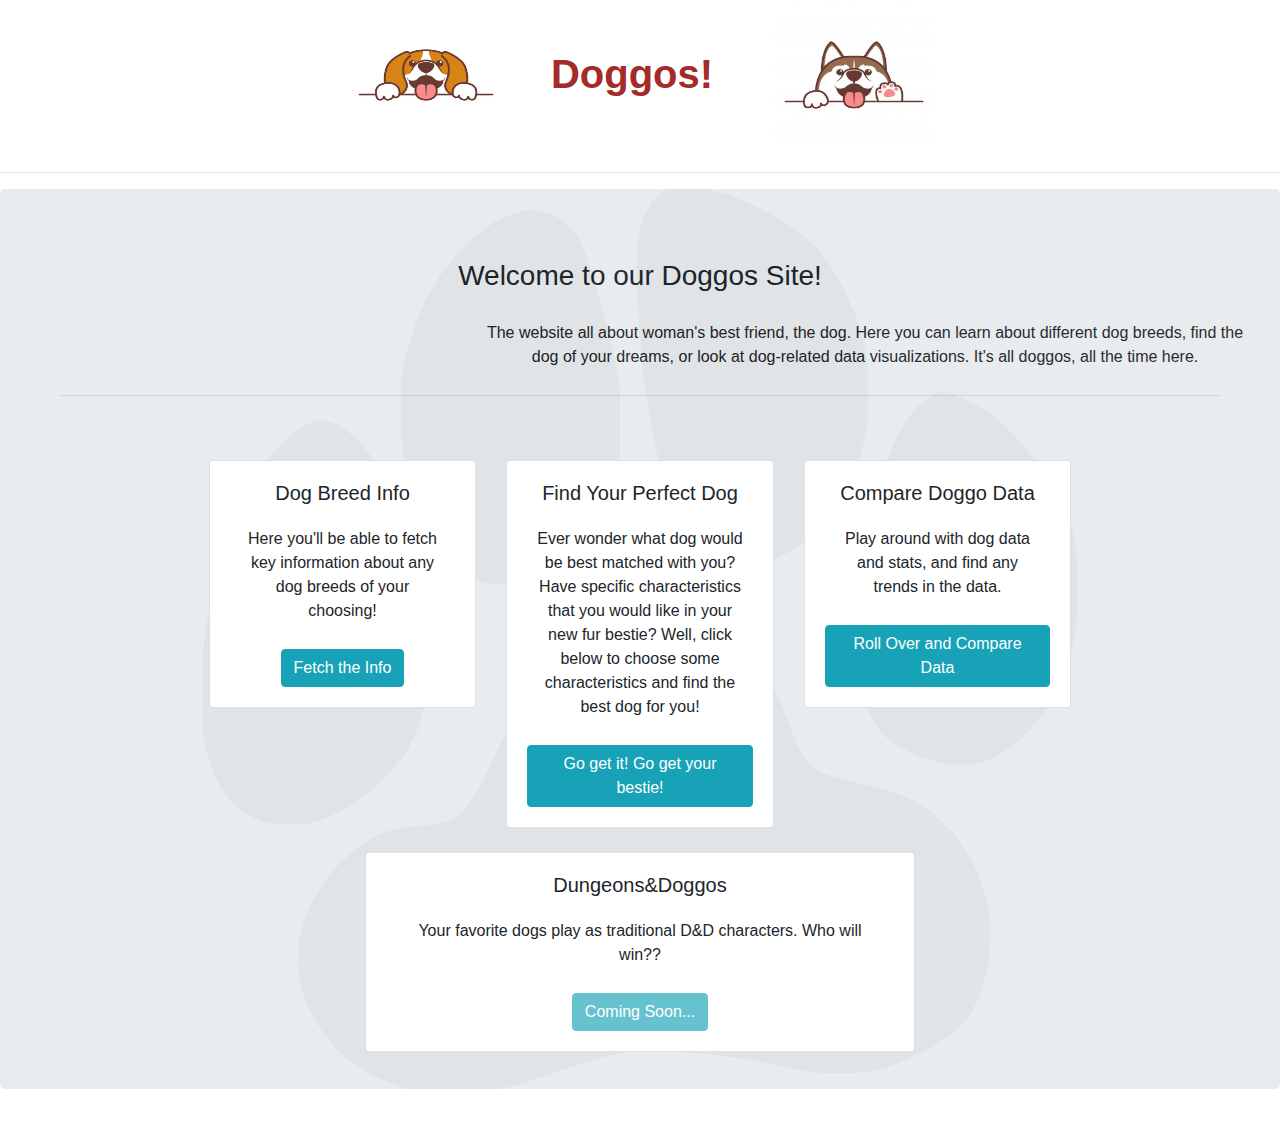
<file: Webpage/index.html>
<!DOCTYPE html>
<html lang="en">
<head>
    <meta charset="UTF-8">
    <meta http-equiv="X-UA-Compatible" content="IE=edge">
    <meta name="viewport" content="width=device-width, initial-scale=1.0">
    <link rel="stylesheet" href="https://stackpath.bootstrapcdn.com/bootstrap/4.3.1/css/bootstrap.min.css" integrity="sha384-ggOyR0iXCbMQv3Xipma34MD+dH/1fQ784/j6cY/iJTQUOhcWr7x9JvoRxT2MZw1T" crossorigin="anonymous">
    <link rel="stylesheet" type="text/css" href="style.css">
    <title>Doggos!</title>
</head>
<body>
    <!-- Top Navigation Bar Start-->
    <nav class="navbar navbar-light navbar-media justify-content-center">
        <div class="btn-group-lg">
            <img src="Pictures/istockphoto-1159272546-612x612.jpg" width="160" height="140" class="d-inline-block align-top" alt="cute pup illistration">
          
            <a class="navbar-brand" href="index.html">
                <h1><strong>Doggos!</strong></h1>
            </a>
            
            <img src="Pictures/57c441f7ecc0b5c728d90cfce5523228.jpg" width="160" height="140" class="d-inline-block align-top" alt="cute pup illistration2">
        </div>
    </nav>
    <hr>


    <!-- main section under navbar -->
    <main role="main" class="justify-content-center">
        <section class="jumbotron justify-content-center covered" id="mainPageSection">
            <div class="justify-content-center covered-img"></div>
            <h3> Welcome to our Doggos Site!</h3>
            <p id="mainP">The website all about woman's best friend, the dog. Here you can learn about different dog breeds, 
              find the dog of your dreams, or look at dog-related data visualizations. It's all doggos, all the time here.</p> 

            <hr>
            <br></br>
            <div class="text-center">
                <div class="row justify-content-center">
                    <div class="col-sm-3">
                      <div class="card">
                        <div class="card-body">
                          <h5 class="card-title">Dog Breed Info</h5>
                          <p class="card-text">Here you'll be able to fetch key information about any dog breeds of your choosing!</p>
                          <a href="dog_breed.html" class="btn btn-info">Fetch the Info</a>
                        </div>
                      </div>
                    </div>

                    <div class="col-sm-3">
                      <div class="card">
                        <div class="card-body" >
                          <h5 class="card-title">Find Your Perfect Dog</h5>
                          <p class="card-text">Ever wonder what dog would be best matched with you? Have specific characteristics that you would like
                            in your new fur bestie? Well, click below to choose some characteristics and find the best dog for you!
                          </p>
                          <a href="perfect_dog.html" class="btn btn-info">Go get it! Go get your bestie!</a>
                        </div>
                      </div>
                    </div>

                    <div class="col-sm-3">
                        <div class="card">
                          <div class="card-body">
                            <h5 class="card-title">Compare Doggo Data</h5>
                            <p class="card-text">Play around with dog data and stats, and find any trends in the data.</p>
                            <a href="compare_data.html" class="btn btn-info">Roll Over and Compare Data</a>
                          </div>
                        </div>
                      </div>
                    </div>
                    
                    <br>

                    <div class="col-md-6 mx-auto">
                        <div class="card">
                            <div class="card-body">
                                <h5 class="card-title">Dungeons&Doggos</h5>
                                <p class="card-text">Your favorite dogs play as traditional D&D characters. Who will win??</p>
                                <a href="#" class="btn btn-info disabled" >Coming Soon...</a>
                            </div>
                        </div>
                    </div>
              </div>
                  
            </div>
        </section>
    </main>
    




    <script src="https://cdn.jsdelivr.net/npm/bootstrap@5.0.0-beta2/dist/js/bootstrap.bundle.min.js" integrity="sha384-b5kHyXgcpbZJO/tY9Ul7kGkf1S0CWuKcCD38l8YkeH8z8QjE0GmW1gYU5S9FOnJ0" crossorigin="anonymous"></script>
    <script src="https://code.jquery.com/jquery-3.3.1.slim.min.js" integrity="sha384-q8i/X+965DzO0rT7abK41JStQIAqVgRVzpbzo5smXKp4YfRvH+8abtTE1Pi6jizo" crossorigin="anonymous"></script>
    <script src="https://cdnjs.cloudflare.com/ajax/libs/popper.js/1.14.7/umd/popper.min.js" integrity="sha384-UO2eT0CpHqdSJQ6hJty5KVphtPhzWj9WO1clHTMGa3JDZwrnQq4sF86dIHNDz0W1" crossorigin="anonymous"></script>
    <script src="https://stackpath.bootstrapcdn.com/bootstrap/4.3.1/js/bootstrap.min.js" integrity="sha384-JjSmVgyd0p3pXB1rRibZUAYoIIy6OrQ6VrjIEaFf/nJGzIxFDsf4x0xIM+B07jRM" crossorigin="anonymous"></script>

</body>
</html>
</file>
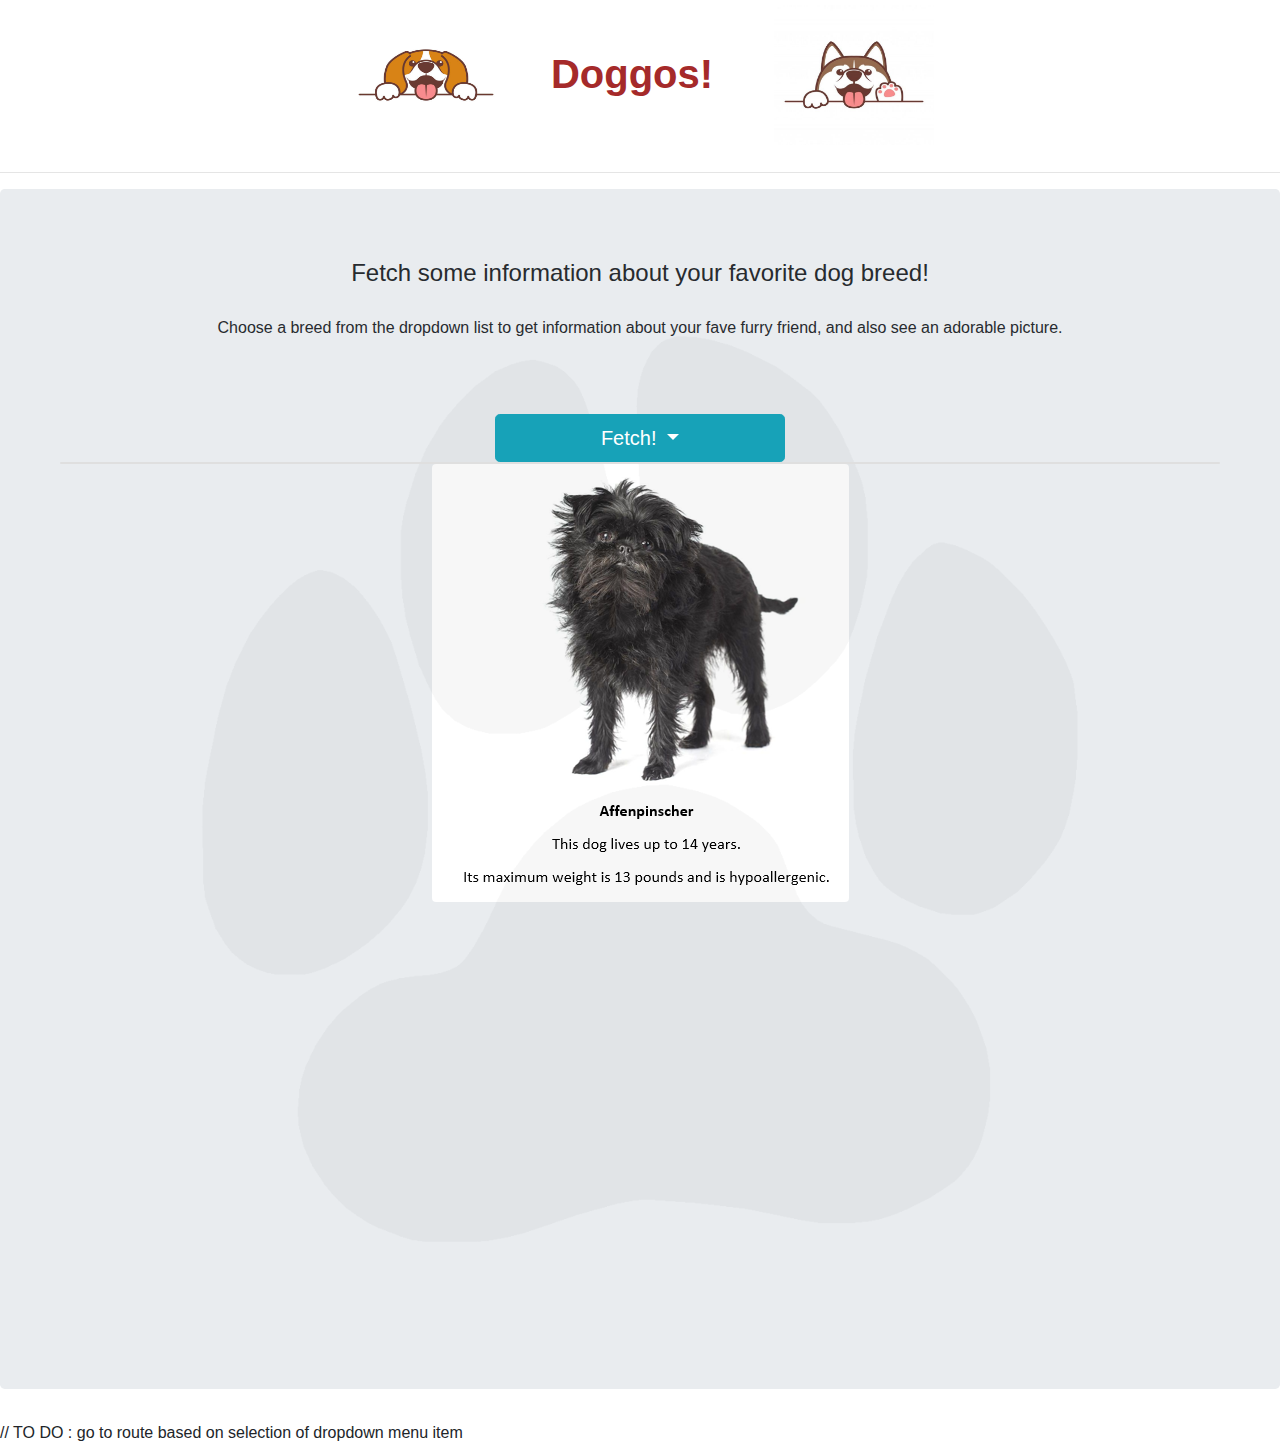
<file: Webpage/Aff.html>
<!DOCTYPE html>
<html lang="en">
<head> 
    <meta charset="UTF-8">
    <meta http-equiv="X-UA-Compatible" content="IE=edge">
    <meta name="viewport" content="width=device-width, initial-scale=1.0">
    <link rel="stylesheet" href="https://stackpath.bootstrapcdn.com/bootstrap/4.3.1/css/bootstrap.min.css" integrity="sha384-ggOyR0iXCbMQv3Xipma34MD+dH/1fQ784/j6cY/iJTQUOhcWr7x9JvoRxT2MZw1T" crossorigin="anonymous">
    <script src="https://d3js.org/d3.v5.min.js"></script>
    <link rel="stylesheet" type="text/css" href="style.css">
    <title>Doggos!</title>
</head>
<body>
    <!-- Top Navigation Bar Start-->
    <nav class="navbar navbar-light navbar-media justify-content-center">
        <div class="btn-group-lg">
            <img src="Pictures/istockphoto-1159272546-612x612.jpg" width="160" height="140" class="d-inline-block align-top" alt="cute pup illistration">
          
            <a class="navbar-brand" href="index.html">
                <h1><strong>Doggos!</strong></h1>
            </a>
            
            <img src="Pictures/57c441f7ecc0b5c728d90cfce5523228.jpg" width="160" height="140" class="d-inline-block align-top" alt="cute pup illistration2">
        </div>
    </nav>
    <hr>

    <!-- Main section -->
    <main role="main" class="justify-content-center">
        <section class="jumbotron justify-content-center covered">
            <div class="justify-content-center covered-img"></div>
                <h4>Fetch some information about your favorite dog breed!</h4>
                <p>Choose a breed from the dropdown list to get information about your fave furry friend, and also see an adorable picture.</p>
                <br>
                <br>
                <div class="dropdown text-center">
                    <button class="btn btn-lg btn-info col-md-3 dropdown-toggle" type="button" id="dropdownthingy" data-bs-toggle="dropdown" aria-expanded="false">
                      Fetch!
                    </button>
                    <ul class="dropdown-menu" id='dropdown' aria-labelledby="dropdownMenuButton1">
                  </div>
                  <div id="InfoBox"></div>
                  <div class="card">
                  </div>
                  <div>
                    <img class="rounded mx-auto d-block" src="aff.png" name="Affenpinscher" />
                </div>
        </section>
    </main>

    // TO DO : go to route based on selection of dropdown menu item

    <script src="https://cdn.jsdelivr.net/npm/bootstrap@5.0.0-beta2/dist/js/bootstrap.bundle.min.js" integrity="sha384-b5kHyXgcpbZJO/tY9Ul7kGkf1S0CWuKcCD38l8YkeH8z8QjE0GmW1gYU5S9FOnJ0" crossorigin="anonymous"></script>
    <script src="https://code.jquery.com/jquery-3.3.1.slim.min.js" integrity="sha384-q8i/X+965DzO0rT7abK41JStQIAqVgRVzpbzo5smXKp4YfRvH+8abtTE1Pi6jizo" crossorigin="anonymous"></script>
    <script src="https://cdnjs.cloudflare.com/ajax/libs/popper.js/1.14.7/umd/popper.min.js" integrity="sha384-UO2eT0CpHqdSJQ6hJty5KVphtPhzWj9WO1clHTMGa3JDZwrnQq4sF86dIHNDz0W1" crossorigin="anonymous"></script>
    <script src="https://stackpath.bootstrapcdn.com/bootstrap/4.3.1/js/bootstrap.min.js" integrity="sha384-JjSmVgyd0p3pXB1rRibZUAYoIIy6OrQ6VrjIEaFf/nJGzIxFDsf4x0xIM+B07jRM" crossorigin="anonymous"></script>
    <script src="dog_breed.js"></script>
    <script src="app.py"></script>

    </body>
    </html>
</file>
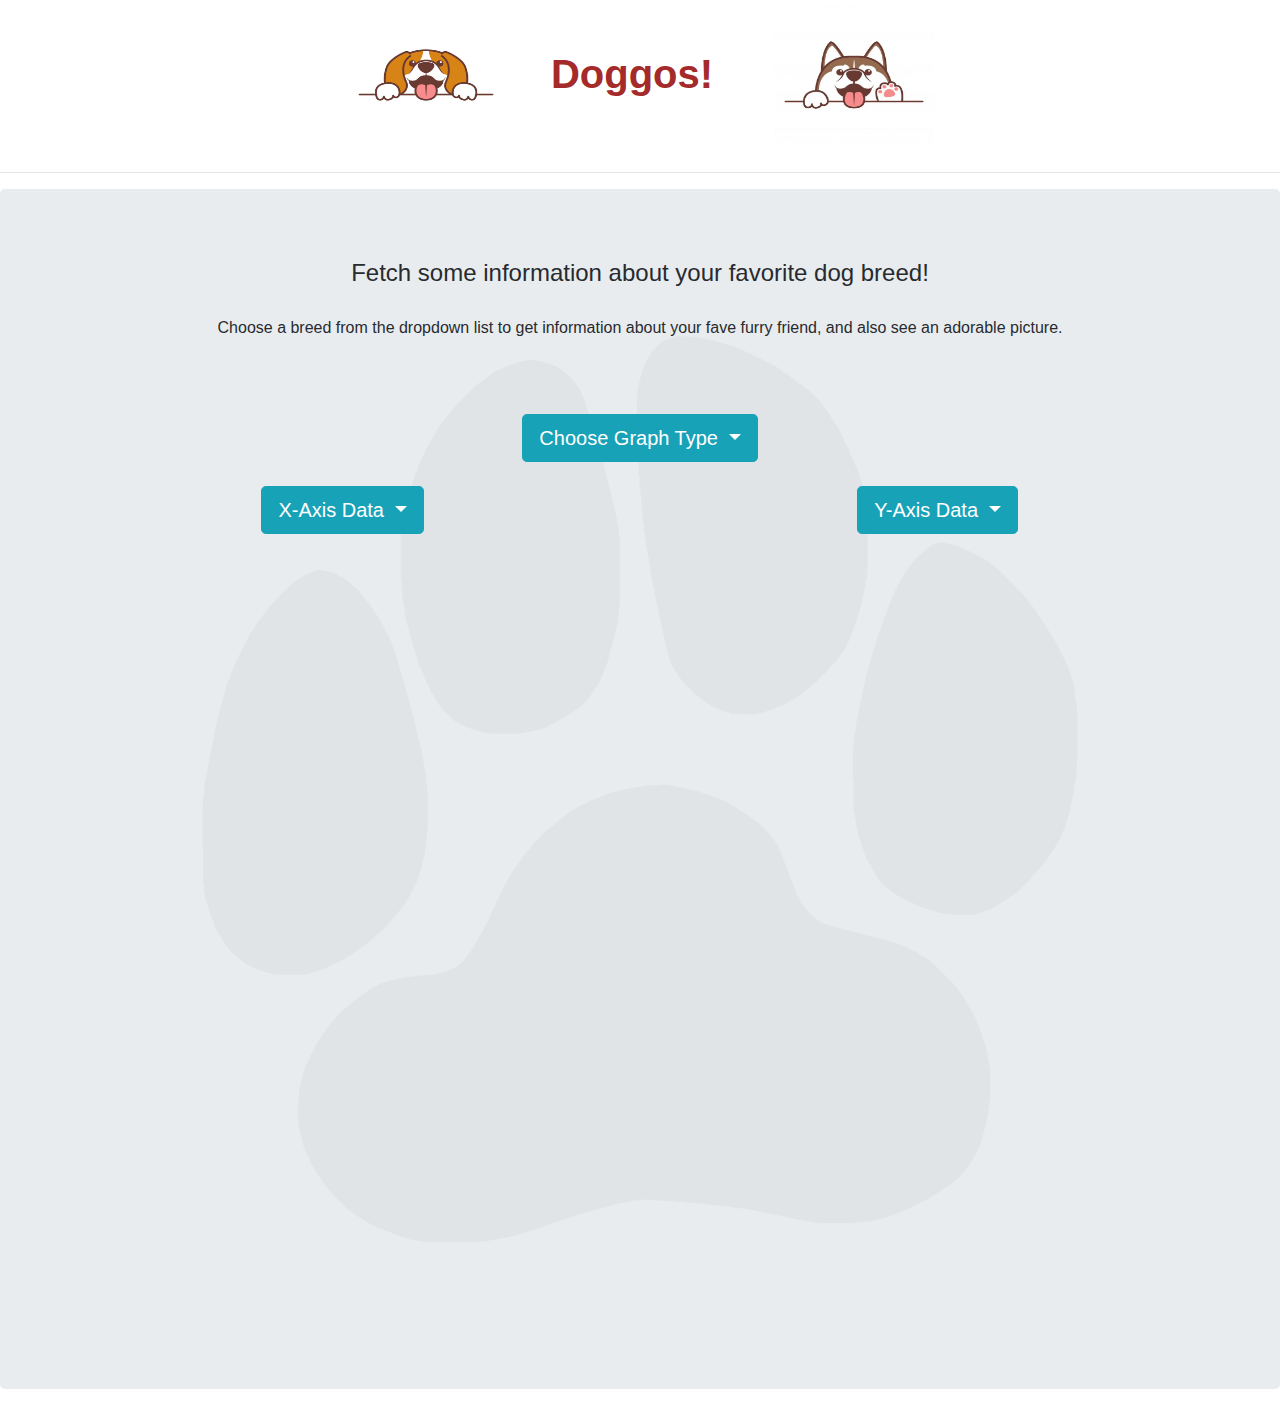
<file: Webpage/compare_data.html>
<!DOCTYPE html>
<html lang="en">
<head>
    <meta charset="UTF-8">
    <meta http-equiv="X-UA-Compatible" content="IE=edge">
    <meta name="viewport" content="width=device-width, initial-scale=1.0">
    <link rel="stylesheet" href="https://stackpath.bootstrapcdn.com/bootstrap/4.3.1/css/bootstrap.min.css" integrity="sha384-ggOyR0iXCbMQv3Xipma34MD+dH/1fQ784/j6cY/iJTQUOhcWr7x9JvoRxT2MZw1T" crossorigin="anonymous">
    <link rel="stylesheet" type="text/css" href="style.css">
    <title>Doggos!</title>
</head>
<body>
    <!-- Top Navigation Bar Start-->
    <nav class="navbar navbar-light navbar-media justify-content-center">
        <div class="btn-group-lg">
            <img src="Pictures/istockphoto-1159272546-612x612.jpg" width="160" height="140" class="d-inline-block align-top" alt="cute pup illistration">
          
            <a class="navbar-brand" href="index.html">
                <h1><strong>Doggos!</strong></h1>
            </a>
            
            <img src="Pictures/57c441f7ecc0b5c728d90cfce5523228.jpg" width="160" height="140" class="d-inline-block align-top" alt="cute pup illistration2">
        </div>
    </nav>
    <hr>

    <!-- Main section -->
    <main role="main" class="justify-content-center">
        <section class="jumbotron justify-content-center covered">
            <div class="justify-content-center covered-img"></div>
                <h4>Fetch some information about your favorite dog breed!</h4>
                <p>Choose a breed from the dropdown list to get information about your fave furry friend, and also see an adorable picture.</p>
                <br>
                <br>

                <div class="text-center">
                    <div class="row text-center">
                        <div class="col-md">
                            <div class="dropdown">
                                <button class="btn btn-lg btn-info dropdown-toggle" type="button" id="dropdownMenuButton1" data-bs-toggle="dropdown" aria-expanded="false">
                                  Choose Graph Type
                                </button>
                                <ul class="dropdown-menu" aria-labelledby="dropdownMenuButton1">
                                  <li><a class="dropdown-item" href="#">Box Plot</a></li>
                                  <li><a class="dropdown-item" href="#">Scatter Plot</a></li>
                                </ul>
                            </div>
                        </div>
                    </div>
                    
                    <br>

                </div>
                <div class="row text-center">
                    <div class="col-md-6">
                        <div class="dropdown">
                            <button class="btn btn-lg btn-info dropdown-toggle" type="button" id="dropdownMenuButton1" data-bs-toggle="dropdown" aria-expanded="false">
                                X-Axis Data
                            </button>
                            <ul class="dropdown-menu" aria-labelledby="dropdownMenuButton1">
                                <li><a class="dropdown-item" href="#">Data</a></li>
                                <li><a class="dropdown-item" href="#">Data Data</a></li>
                                <li><a class="dropdown-item" href="#">Data Data Data</a></li>
                            </ul>
                        </div>
                    </div>
    
                    <div class="col-md-6">
                        <div class="dropdown">
                            <button class="btn btn-lg btn-info dropdown-toggle" type="button" id="dropdownMenuButton1" data-bs-toggle="dropdown" aria-expanded="false">
                                Y-Axis Data
                            </button>
                            <ul class="dropdown-menu" aria-labelledby="dropdownMenuButton1">
                                <li><a class="dropdown-item" href="#">Data</a></li>
                                <li><a class="dropdown-item" href="#">Data Data</a></li>
                                <li><a class="dropdown-item" href="#">Data Data Data</a></li>
                            </ul>
                        </div>
                    </div>
                </div>
            </div>

            <!-- Add plots here -->
            <div id="plots"></div>


        </section>
    </main>



    <script src="https://cdn.jsdelivr.net/npm/bootstrap@5.0.0-beta2/dist/js/bootstrap.bundle.min.js" integrity="sha384-b5kHyXgcpbZJO/tY9Ul7kGkf1S0CWuKcCD38l8YkeH8z8QjE0GmW1gYU5S9FOnJ0" crossorigin="anonymous"></script>
    <script src="https://code.jquery.com/jquery-3.3.1.slim.min.js" integrity="sha384-q8i/X+965DzO0rT7abK41JStQIAqVgRVzpbzo5smXKp4YfRvH+8abtTE1Pi6jizo" crossorigin="anonymous"></script>
    <script src="https://cdnjs.cloudflare.com/ajax/libs/popper.js/1.14.7/umd/popper.min.js" integrity="sha384-UO2eT0CpHqdSJQ6hJty5KVphtPhzWj9WO1clHTMGa3JDZwrnQq4sF86dIHNDz0W1" crossorigin="anonymous"></script>
    <script src="https://stackpath.bootstrapcdn.com/bootstrap/4.3.1/js/bootstrap.min.js" integrity="sha384-JjSmVgyd0p3pXB1rRibZUAYoIIy6OrQ6VrjIEaFf/nJGzIxFDsf4x0xIM+B07jRM" crossorigin="anonymous"></script>

    </body>
    </html>
</file>
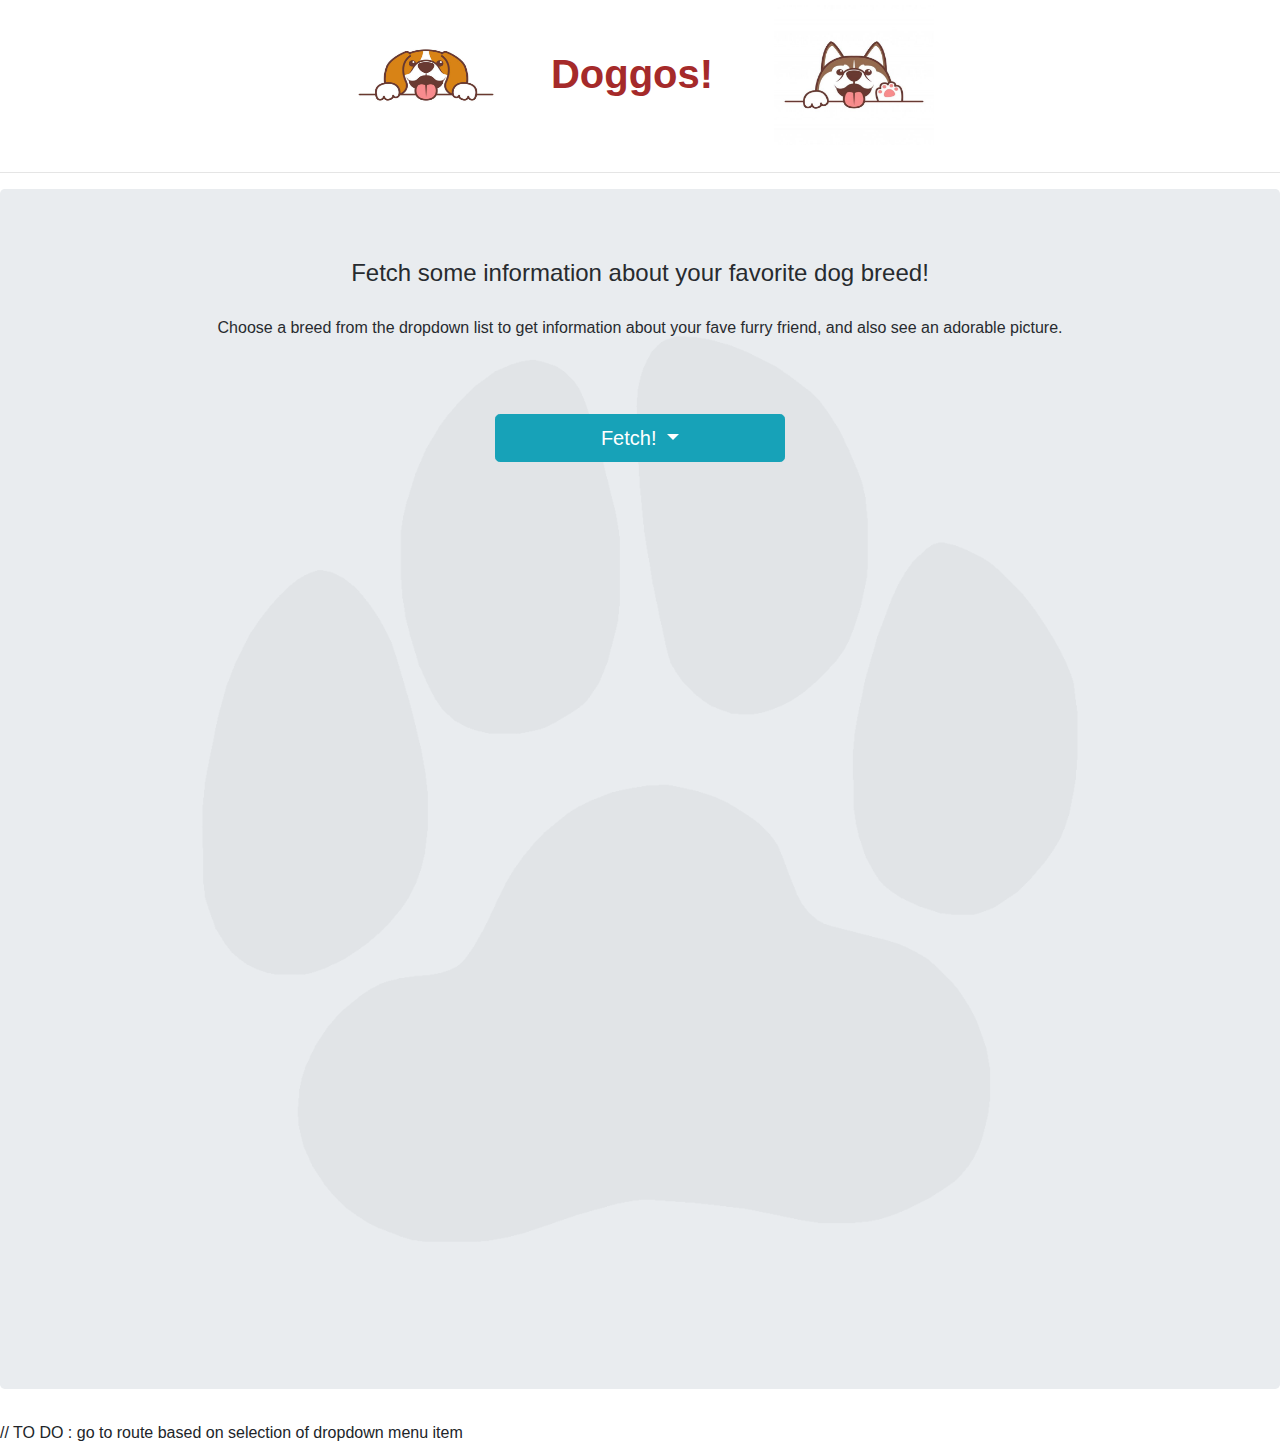
<file: Webpage/dog_breed.html>
<!DOCTYPE html>
<html lang="en">
<head> 
    <meta charset="UTF-8">
    <meta http-equiv="X-UA-Compatible" content="IE=edge">
    <meta name="viewport" content="width=device-width, initial-scale=1.0">
    <link rel="stylesheet" href="https://stackpath.bootstrapcdn.com/bootstrap/4.3.1/css/bootstrap.min.css" integrity="sha384-ggOyR0iXCbMQv3Xipma34MD+dH/1fQ784/j6cY/iJTQUOhcWr7x9JvoRxT2MZw1T" crossorigin="anonymous">
    <script src="https://d3js.org/d3.v5.min.js"></script>
    <link rel="stylesheet" type="text/css" href="style.css">
    <title>Doggos!</title>
</head>
<body>
    <!-- Top Navigation Bar Start-->
    <nav class="navbar navbar-light navbar-media justify-content-center">
        <div class="btn-group-lg">
            <img src="Pictures/istockphoto-1159272546-612x612.jpg" width="160" height="140" class="d-inline-block align-top" alt="cute pup illistration">
          
            <a class="navbar-brand" href="index.html">
                <h1><strong>Doggos!</strong></h1>
            </a>
            
            <img src="Pictures/57c441f7ecc0b5c728d90cfce5523228.jpg" width="160" height="140" class="d-inline-block align-top" alt="cute pup illistration2">
        </div>
    </nav>
    <hr>

    <!-- Main section -->
    <main role="main" class="justify-content-center">
        <section class="jumbotron justify-content-center covered">
            <div class="justify-content-center covered-img"></div>
                <h4>Fetch some information about your favorite dog breed!</h4>
                <p>Choose a breed from the dropdown list to get information about your fave furry friend, and also see an adorable picture.</p>
                <br>
                <br>
                <div class="dropdown text-center">
                    <button class="btn btn-lg btn-info col-md-3 dropdown-toggle" type="button" id="dropdownMenuButton1" data-bs-toggle="dropdown" aria-expanded="false">
                      Fetch!
                    </button>
                    <ul class="dropdown-menu" aria-labelledby="dropdownMenuButton1">
                  </div>
                  <div id="InfoBox"></div>
        </section>
    </main>

    // TO DO : go to route based on selection of dropdown menu item



    <script src="https://cdn.jsdelivr.net/npm/bootstrap@5.0.0-beta2/dist/js/bootstrap.bundle.min.js" integrity="sha384-b5kHyXgcpbZJO/tY9Ul7kGkf1S0CWuKcCD38l8YkeH8z8QjE0GmW1gYU5S9FOnJ0" crossorigin="anonymous"></script>
    <script src="https://code.jquery.com/jquery-3.3.1.slim.min.js" integrity="sha384-q8i/X+965DzO0rT7abK41JStQIAqVgRVzpbzo5smXKp4YfRvH+8abtTE1Pi6jizo" crossorigin="anonymous"></script>
    <script src="https://cdnjs.cloudflare.com/ajax/libs/popper.js/1.14.7/umd/popper.min.js" integrity="sha384-UO2eT0CpHqdSJQ6hJty5KVphtPhzWj9WO1clHTMGa3JDZwrnQq4sF86dIHNDz0W1" crossorigin="anonymous"></script>
    <script src="https://stackpath.bootstrapcdn.com/bootstrap/4.3.1/js/bootstrap.min.js" integrity="sha384-JjSmVgyd0p3pXB1rRibZUAYoIIy6OrQ6VrjIEaFf/nJGzIxFDsf4x0xIM+B07jRM" crossorigin="anonymous"></script>
    <script src="dog_breed.js"></script>
    <script src="app.py"></script>

    </body>
    </html>
</file>
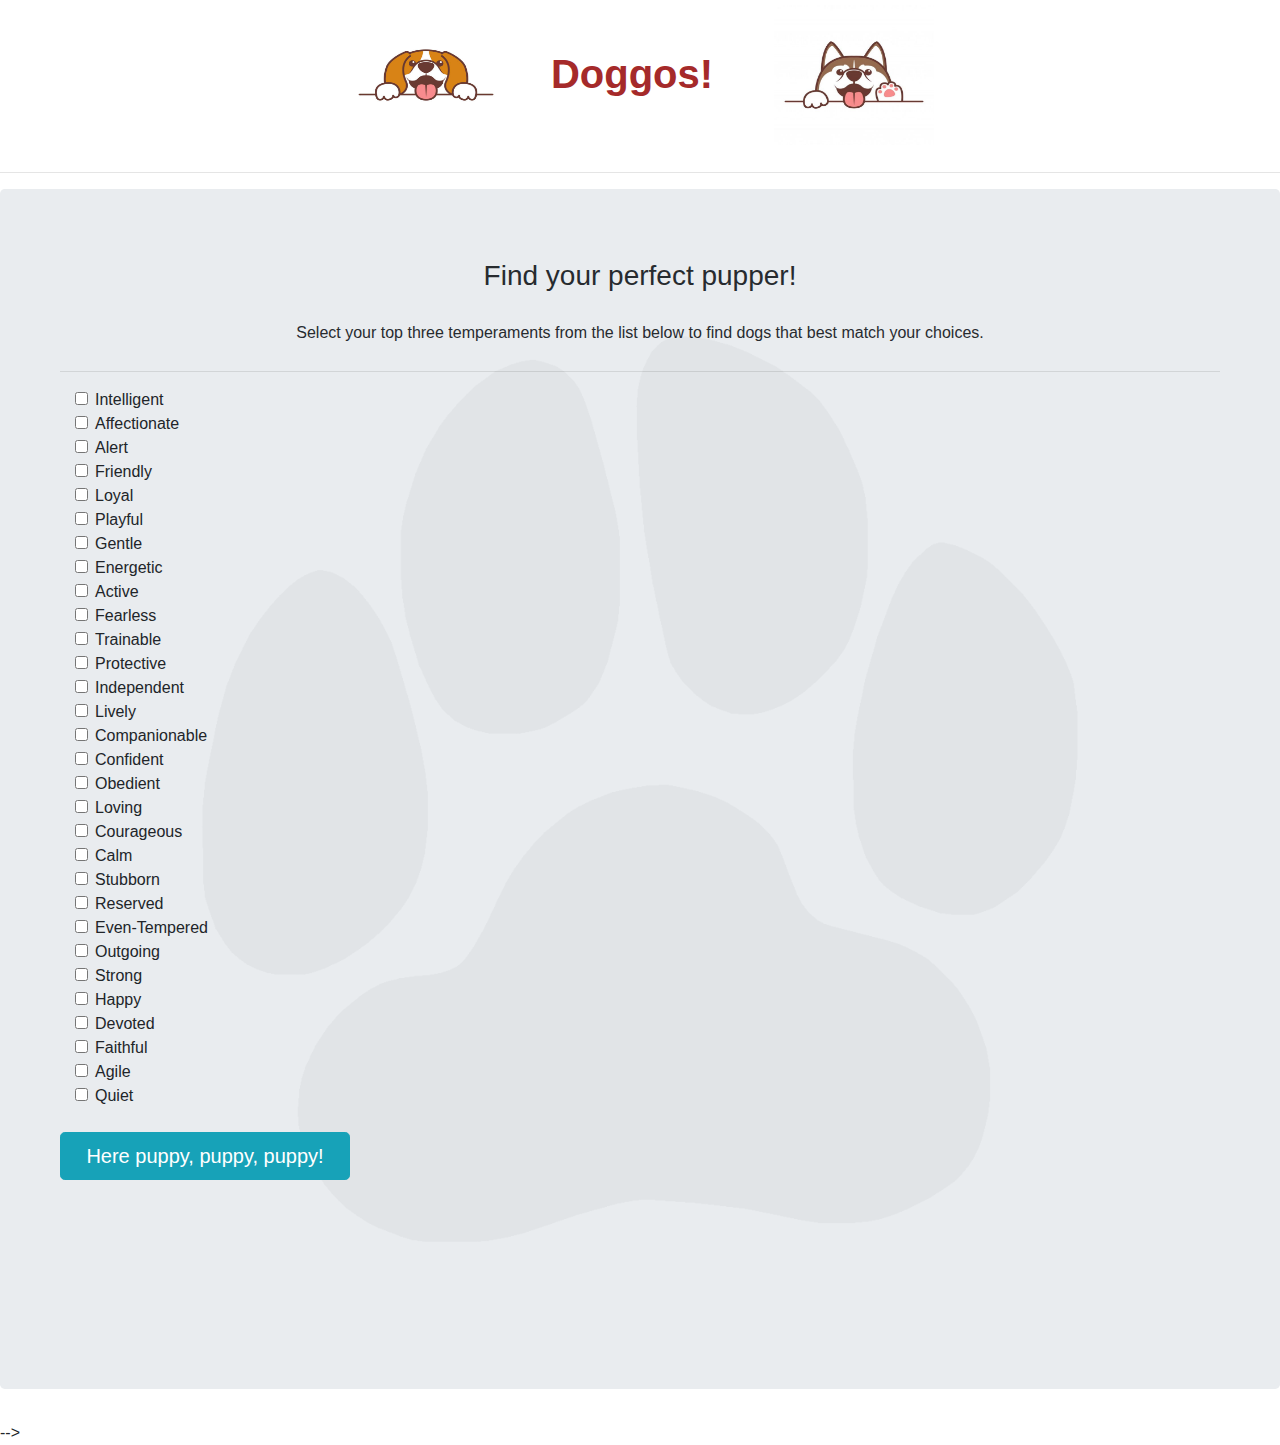
<file: Webpage/perfectdog.html>
<!DOCTYPE html>
<html lang="en">
<head>
    <meta charset="UTF-8">
    <meta http-equiv="X-UA-Compatible" content="IE=edge">
    <meta name="viewport" content="width=device-width, initial-scale=1.0">
    <link rel="stylesheet" href="https://stackpath.bootstrapcdn.com/bootstrap/4.3.1/css/bootstrap.min.css" integrity="sha384-ggOyR0iXCbMQv3Xipma34MD+dH/1fQ784/j6cY/iJTQUOhcWr7x9JvoRxT2MZw1T" crossorigin="anonymous">
    <link rel="stylesheet" type="text/css" href="style.css">
  
    <title>Perfect Pupper!</title>
</head>
<body>
    <!-- Top Navigation Bar Start-->
    <nav class="navbar navbar-light navbar-media justify-content-center">
        <div class="btn-group-lg">
            <img src="Pictures/istockphoto-1159272546-612x612.jpg" width="160" height="140" class="d-inline-block align-top" alt="cute pup illustration">
          
            <a class="navbar-brand" href="index.html">
                <h1><strong>Doggos!</strong></h1>
            </a>
            
            <img src="Pictures/57c441f7ecc0b5c728d90cfce5523228.jpg" width="160" height="140" class="d-inline-block align-top" alt="cute pup illustration2">
        </div>
    </nav>
    <hr>


    <!-- main section under navbar -->
    <main role="main" class="justify-content-center">
        <section class="jumbotron justify-content-center covered">
            <div class="covered-img"></div>
            <h3>Find your perfect pupper!</h3>
            <p>Select your top three temperaments from the list below to find dogs that best match your choices.</p>
            <hr>
            <div class="col-lg-6">
                <div class="form-check">
                    <input class="form-check-input" type="checkbox" value="" id="flexCheckDefault">
                    <label class="form-check-label" for="flexCheckDefault">
                      Intelligent
                    </label>
                </div>
                <div class="form-check">
                    <input class="form-check-input" type="checkbox" value="" id="flexCheckDefault">
                    <label class="form-check-label" for="flexCheckDefault">
                      Affectionate
                    </label>
                </div>
                <div class="form-check">
                    <input class="form-check-input" type="checkbox" value="" id="flexCheckDefault">
                    <label class="form-check-label" for="flexCheckDefault">
                        Alert
                    </label>
                </div>
                <div class="form-check">
                    <input class="form-check-input" type="checkbox" value="" id="flexCheckDefault">
                    <label class="form-check-label" for="flexCheckDefault">
                        Friendly
                    </label>
                </div>
                <div class="form-check">
                    <input class="form-check-input" type="checkbox" value="" id="flexCheckDefault">
                    <label class="form-check-label" for="flexCheckDefault">
                        Loyal
                    </label>
                </div>
                <div class="form-check">
                <input class="form-check-input" type="checkbox" value="" id="flexCheckDefault">
                    <label class="form-check-label" for="flexCheckDefault">
                        Playful
                    </label>
                </div>
                <div class="form-check">
                    <input class="form-check-input" type="checkbox" value="" id="flexCheckDefault">
                    <label class="form-check-label" for="flexCheckDefault">
                        Gentle
                    </label>
                </div>
                <div class="form-check">
                    <input class="form-check-input" type="checkbox" value="" id="flexCheckDefault">
                    <label class="form-check-label" for="flexCheckDefault">
                        Energetic
                    </label>
                </div>
                <div class="form-check">
                    <input class="form-check-input" type="checkbox" value="" id="flexCheckDefault">
                    <label class="form-check-label" for="flexCheckDefault">
                        Active
                    </label>
                </div>
                <div class="form-check">
                    <input class="form-check-input" type="checkbox" value="" id="flexCheckDefault">
                    <label class="form-check-label" for="flexCheckDefault">
                        Fearless
                    </label>
                </div>
                <div class="form-check">
                    <input class="form-check-input" type="checkbox" value="" id="flexCheckDefault">
                    <label class="form-check-label" for="flexCheckDefault">
                        Trainable
                    </label>
                </div>
                <div class="form-check">
                    <input class="form-check-input" type="checkbox" value="" id="flexCheckDefault">
                    <label class="form-check-label" for="flexCheckDefault">
                        Protective
                    </label>
                </div>
                <div class="form-check">
                    <input class="form-check-input" type="checkbox" value="" id="flexCheckDefault">
                    <label class="form-check-label" for="flexCheckDefault">
                        Independent
                    </label>
                </div>
                <div class="form-check">
                    <input class="form-check-input" type="checkbox" value="" id="flexCheckDefault">
                    <label class="form-check-label" for="flexCheckDefault">
                        Lively
                    </label>
                </div>
                <div class="form-check">
                    <input class="form-check-input" type="checkbox" value="" id="flexCheckDefault">
                    <label class="form-check-label" for="flexCheckDefault">
                        Companionable
                    </label>
                </div>
                <div class="form-check">
                    <input class="form-check-input" type="checkbox" value="" id="flexCheckDefault">
                    <label class="form-check-label" for="flexCheckDefault">
                        Confident
                    </label>
                </div>
                <div class="form-check">
                    <input class="form-check-input" type="checkbox" value="" id="flexCheckDefault">
                    <label class="form-check-label" for="flexCheckDefault">
                        Obedient
                    </label>
                </div>
                <div class="form-check">
                    <input class="form-check-input" type="checkbox" value="" id="flexCheckDefault">
                    <label class="form-check-label" for="flexCheckDefault">
                        Loving
                    </label>
                </div>
                <div class="form-check">
                    <input class="form-check-input" type="checkbox" value="" id="flexCheckDefault">
                    <label class="form-check-label" for="flexCheckDefault">
                        Courageous
                    </label>
                </div>
                <div class="form-check">
                    <input class="form-check-input" type="checkbox" value="" id="flexCheckDefault">
                    <label class="form-check-label" for="flexCheckDefault">
                        Calm
                    </label>
                </div>
                <div class="form-check">
                    <input class="form-check-input" type="checkbox" value="" id="flexCheckDefault">
                    <label class="form-check-label" for="flexCheckDefault">
                        Stubborn
                    </label>
                </div>
                <div class="form-check">
                    <input class="form-check-input" type="checkbox" value="" id="flexCheckDefault">
                    <label class="form-check-label" for="flexCheckDefault">
                        Reserved
                    </label>
                </div>
                <div class="form-check">
                    <input class="form-check-input" type="checkbox" value="" id="flexCheckDefault">
                    <label class="form-check-label" for="flexCheckDefault">
                        Even-Tempered
                    </label>
                </div>
                <div class="form-check">
                    <input class="form-check-input" type="checkbox" value="" id="flexCheckDefault">
                    <label class="form-check-label" for="flexCheckDefault">
                        Outgoing
                    </label>
                </div>
                <div class="form-check">
                    <input class="form-check-input" type="checkbox" value="" id="flexCheckDefault">
                    <label class="form-check-label" for="flexCheckDefault">
                        Strong
                    </label>
                </div>
                <div class="form-check">
                    <input class="form-check-input" type="checkbox" value="" id="flexCheckDefault">
                    <label class="form-check-label" for="flexCheckDefault">
                        Happy
                    </label>
                </div>
                <div class="form-check">
                    <input class="form-check-input" type="checkbox" value="" id="flexCheckDefault">
                    <label class="form-check-label" for="flexCheckDefault">
                        Devoted
                    </label>
                </div>
                <div class="form-check">
                    <input class="form-check-input" type="checkbox" value="" id="flexCheckDefault">
                    <label class="form-check-label" for="flexCheckDefault">
                        Faithful
                    </label>
                </div>
                <div class="form-check">
                    <input class="form-check-input" type="checkbox" value="" id="flexCheckDefault">
                    <label class="form-check-label" for="flexCheckDefault">
                        Agile
                    </label>
                </div>
                <div class="form-check">
                    <input class="form-check-input" type="checkbox" value="" id="flexCheckDefault">
                    <label class="form-check-label" for="flexCheckDefault">
                        Quiet
                    </label>
                </div>
            </div>
                
    
            <br>
            <button class="btn btn-lg btn-info col-lg-3" type="button" id="button">
                Here puppy, puppy, puppy!
            </button>
        </div>
            
            
        </section>
    </main>
    




    <script src="https://cdn.jsdelivr.net/npm/bootstrap@5.0.0-beta2/dist/js/bootstrap.bundle.min.js" integrity="sha384-b5kHyXgcpbZJO/tY9Ul7kGkf1S0CWuKcCD38l8YkeH8z8QjE0GmW1gYU5S9FOnJ0" crossorigin="anonymous"></script> -->
    <script src="https://code.jquery.com/jquery-3.3.1.slim.min.js" integrity="sha384-q8i/X+965DzO0rT7abK41JStQIAqVgRVzpbzo5smXKp4YfRvH+8abtTE1Pi6jizo" crossorigin="anonymous"></script>
    <script src="https://cdnjs.cloudflare.com/ajax/libs/popper.js/1.14.7/umd/popper.min.js" integrity="sha384-UO2eT0CpHqdSJQ6hJty5KVphtPhzWj9WO1clHTMGa3JDZwrnQq4sF86dIHNDz0W1" crossorigin="anonymous"></script>
    <script src="https://stackpath.bootstrapcdn.com/bootstrap/4.3.1/js/bootstrap.min.js" integrity="sha384-JjSmVgyd0p3pXB1rRibZUAYoIIy6OrQ6VrjIEaFf/nJGzIxFDsf4x0xIM+B07jRM" crossorigin="anonymous"></script>
    <script src="app.py"></script>
    
</body>
</html>
</file>
<file: Webpage/style.css>
.navbar {
    padding: 5px;
    margin: 0;
    background-color: white;
  }

h1 {
    height: 100%;
    padding: 40px;
    text-align: center;
    color:brown;
}

h3 {
    padding: 10px;
    text-align: center;
}

h4 {
    padding: 10px;
    text-align: center;
}

p {
    padding: 10px;
    text-align:center;
}

#mainP {
    padding-left:420px;
    text-align:center;
    width:1200px;
}

.covered {
    position:relative; 
    padding:60px; 
}
  
.covered-img {
    background:url('Pictures/il_1588xN.2104894726_ihzq.jpg');
    opacity: .03;
  
    background-size:cover; 
    background-position:center;
    
    position:absolute; 
    top:0;bottom:0;left:0;right:0;
}

#perfectdog {
    background:url('Pictures/wordcloudtemperaments.png');
    opacity: .05;
  
    background-size:cover; 
    background-position:center;
    
    position:absolute; 
    top:0;bottom:0;left:0;right:0;
}

section {
    width:absolute;
    height:1200px;
}

#mainPageSection {
    width:absolute;
    height:900px;
}

#options {
    width: 40%;
    float:left;
    padding-left: 100px;
    padding-top: 25px;
}

#puppyChoice {
    width:60%;
    float:right;
}

#dogChoiceCard {
    margin:0 auto;
}
</file>
